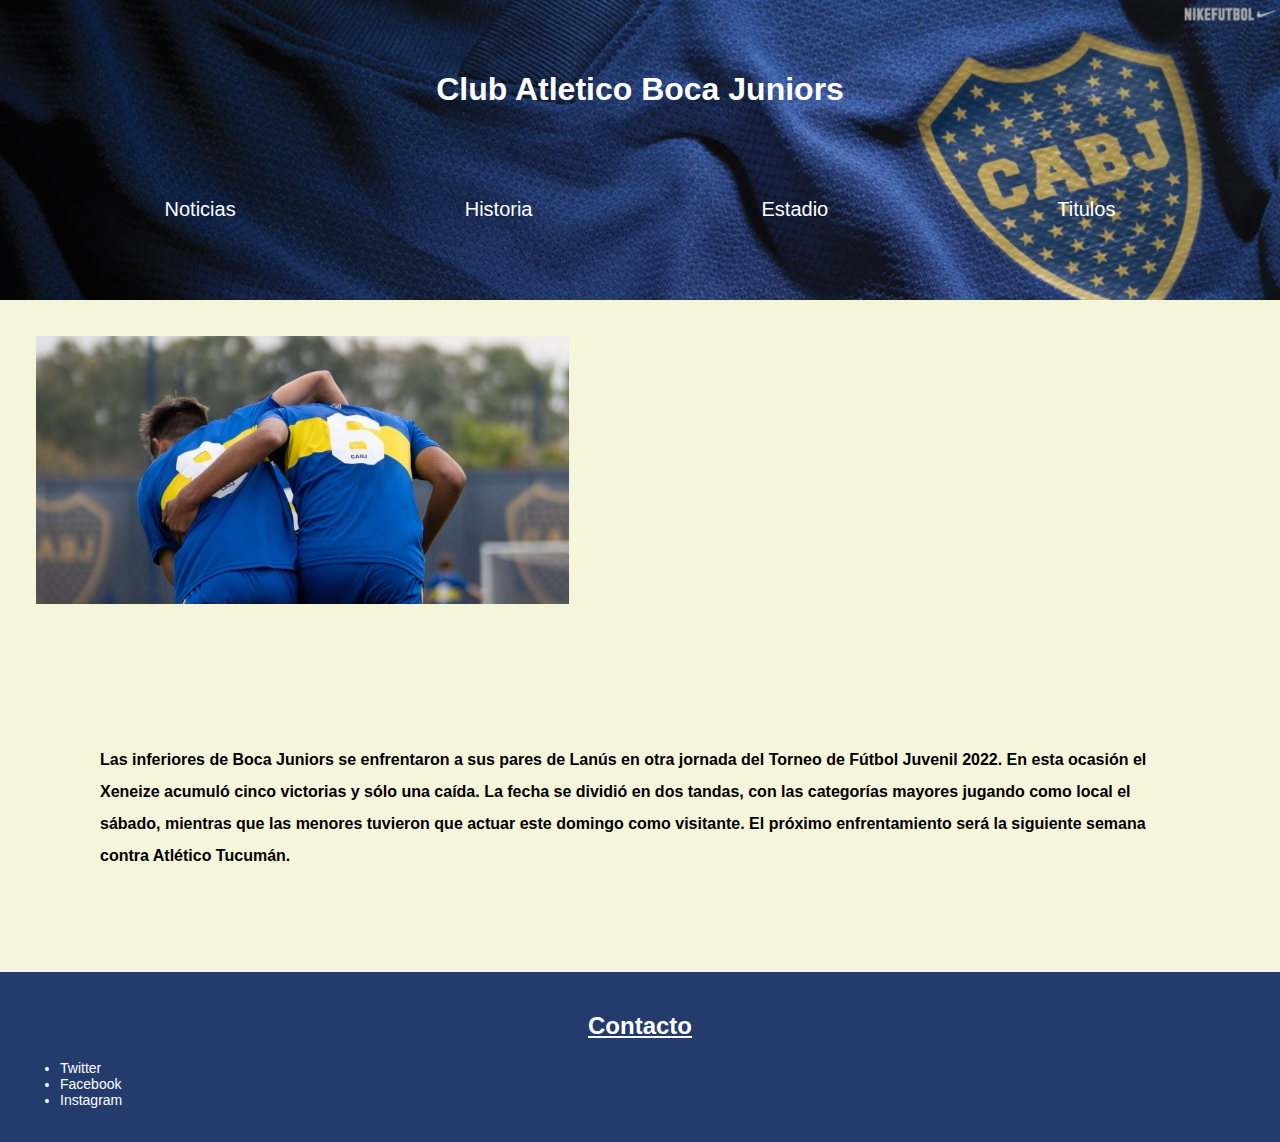
<file: index.html>
<!DOCTYPE html>
<html lang="es">
<head>
    <meta charset="UTF-8">
    <meta http-equiv="X-UA-Compatible" content="IE=edge">
    <meta name="viewport" content="width=device-width, initial-scale=1.0">
    <link rel="stylesheet" href="estilos.css">
    <title>Preentrega proyecto Final</title>
</head>
<body>
    <header>
            <h1>Club Atletico Boca Juniors</h1> <br> <br> <br>

        <nav>
            <a href=".//index.html">Noticias</a>
            <a href="./Pages/historia.html">Historia</a>
            <a href="./Pages/estadio.html">Estadio</a>
            <a href="./Pages/titulos.html">Titulos</a>
        </nav>
    </header>

    <div class="row">
        <aside>
            <img src="./Multimedia/inferiores.jpg" alt="">
        </aside>
        <section>
            <strong>Las inferiores de Boca Juniors se enfrentaron a sus pares de Lanús en otra jornada del Torneo de Fútbol Juvenil 2022. En esta ocasión el Xeneize acumuló cinco victorias y sólo una caída. La fecha se dividió en dos tandas, con las categorías mayores jugando como local el sábado, mientras que las menores tuvieron que actuar este domingo como visitante. El próximo enfrentamiento será la siguiente semana contra Atlético Tucumán.</strong>
        </section>
    </div>

    <footer>
        <h2>Contacto</h2>
        <ul>
            <li>Twitter</li>
            <li>Facebook</li>
            <li>Instagram</li>
        </ul>
    </footer>
</body>
</html>
</file>
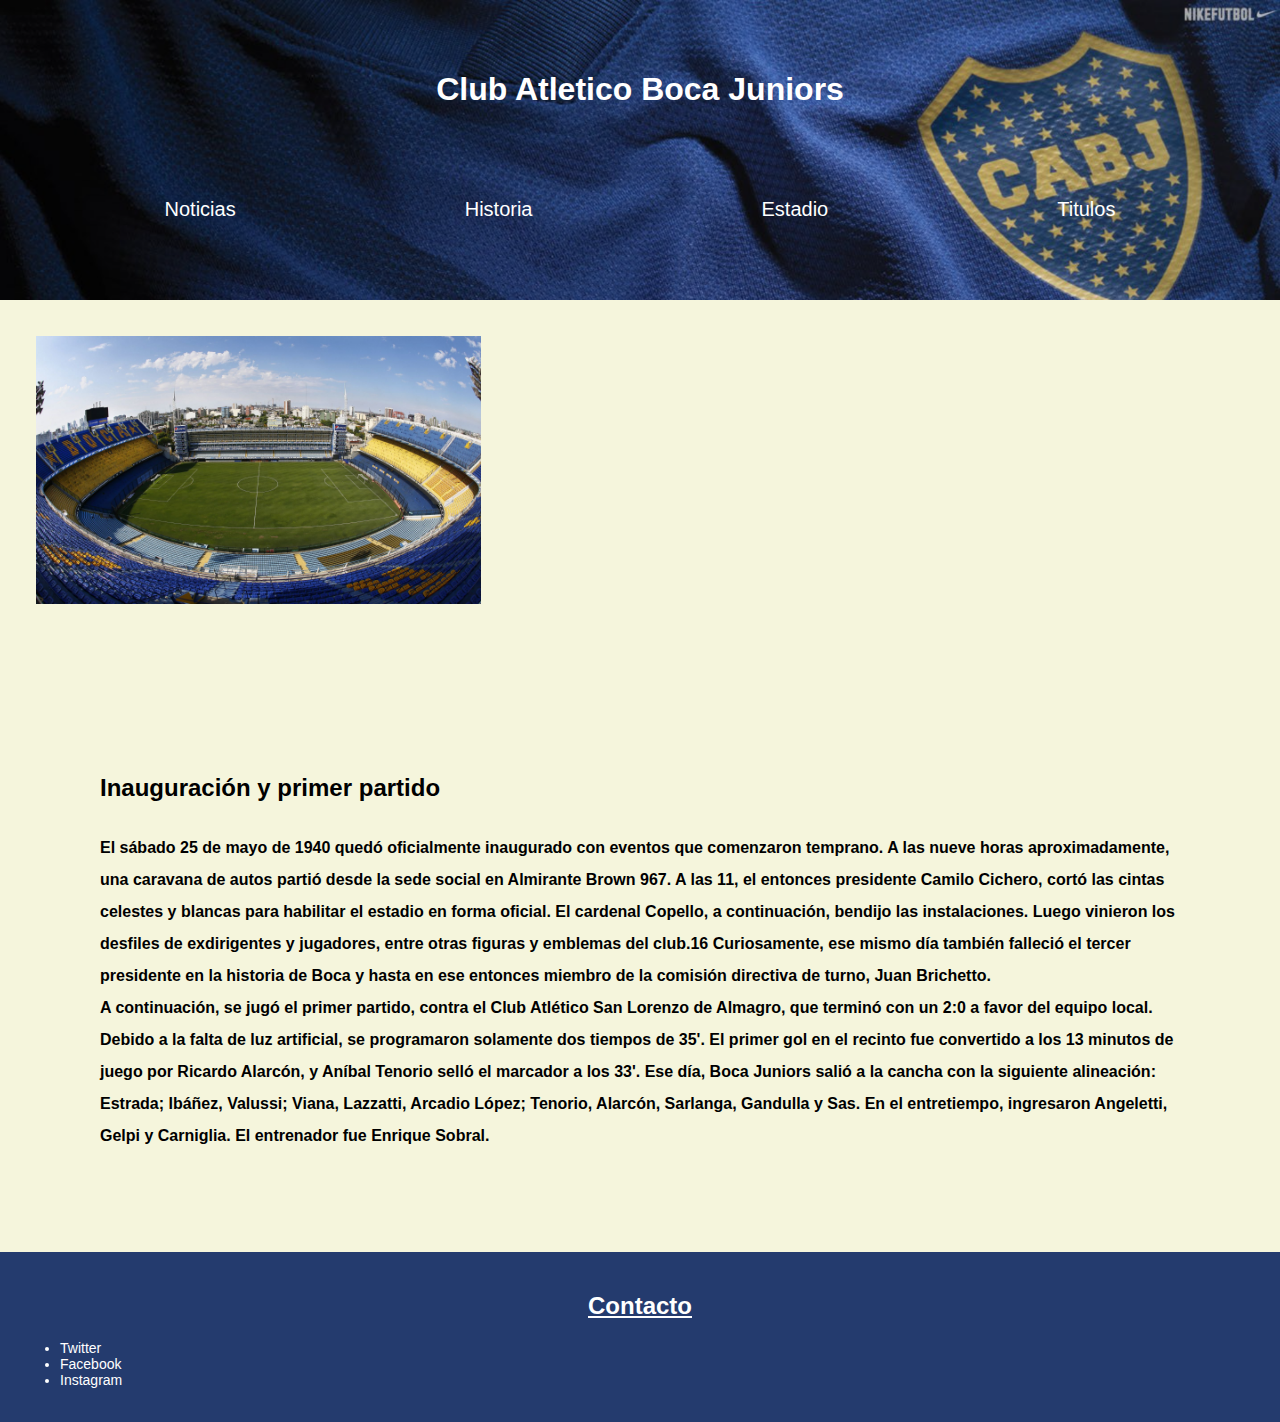
<file: Pages/estadio.html>
<!DOCTYPE html>
<html lang="es">
<head>
    <meta charset="UTF-8">
    <meta http-equiv="X-UA-Compatible" content="IE=edge">
    <meta name="viewport" content="width=device-width, initial-scale=1.0">
    <link rel="stylesheet" href="../estilos.css">
    <title>Preentrega proyecto Final</title>
</head>
<body>
    <header>
            <h1>Club Atletico Boca Juniors</h1> <br> <br> <br>

        <nav>
            <a href="../index.html">Noticias</a>
            <a href="./Pages/historia.html">Historia</a>
            <a href="estadio.html">Estadio</a>
            <a href="./Pages/titulos.html">Titulos</a>
        </nav>
    </header>

    <div class="row">
        <aside>
            <img src="../Multimedia/bombonera.jpg" alt="" class="bombonera">
        </aside>
        <section>
            <h2>Inauguración y primer partido</h2>
            <strong> El sábado 25 de mayo de 1940 quedó oficialmente inaugurado con eventos que comenzaron temprano. A las nueve horas aproximadamente, una caravana de autos partió desde la sede social en Almirante Brown 967. A las 11, el entonces presidente Camilo Cichero, cortó las cintas celestes y blancas para habilitar el estadio en forma oficial. El cardenal Copello, a continuación, bendijo las instalaciones. Luego vinieron los desfiles de exdirigentes y jugadores, entre otras figuras y emblemas del club.16​ Curiosamente, ese mismo día también falleció el tercer presidente en la historia de Boca y hasta en ese entonces miembro de la comisión directiva de turno, Juan Brichetto.</strong> <br>
            <strong>A continuación, se jugó el primer partido, contra el Club Atlético San Lorenzo de Almagro, que terminó con un 2:0 a favor del equipo local. Debido a la falta de luz artificial, se programaron solamente dos tiempos de 35'. El primer gol en el recinto fue convertido a los 13 minutos de juego por Ricardo Alarcón, y Aníbal Tenorio selló el marcador a los 33'.

                Ese día, Boca Juniors salió a la cancha con la siguiente alineación: Estrada; Ibáñez, Valussi; Viana, Lazzatti, Arcadio López; Tenorio, Alarcón, Sarlanga, Gandulla y Sas. En el entretiempo, ingresaron Angeletti, Gelpi y Carniglia. El entrenador fue Enrique Sobral.</strong>
        </section>
    </div>

    <footer>
        <h2>Contacto</h2>
        <ul>
            <li>Twitter</li>
            <li>Facebook</li>
            <li>Instagram</li>
        </ul>
    </footer>
</body>
</html>
</file>
<file: estilos.css>
*{
    box-sizing: border-box;
}

body {
    font-family: Arial, Helvetica, sans-serif;
    margin: 0;
    padding: 0;
}

header{
    height: 300px;
    padding: 50px;
    background-image: url(./Multimedia/fondoboca.png);
    background-repeat: no-repeat;
    background-size: cover;
    color: white;
    text-align: center;
}

nav {
    display: flex;
    height: 100px;
    flex-direction: row;
    justify-content: space-around
}

nav a{
    color: white;
    padding: 14px 20px;
    font-size: 20px;
    text-decoration: none
}

.row{
    display: flex;
    flex-wrap: wrap;
}

aside{
    flex: 30px;
    background-color: beige;
    padding: 20px;
}

img {
    padding: 16px;
    height: 300px;
}

.bombonera {
    padding: 16px;
}




section{
    flex: 70%;
    background-color: beige;
    padding: 100px;
    font-family: sans-serif;
    line-height: 2;
    flex-wrap: wrap;
}

footer{
    color: white;
    padding: 20px;
    text-align: center;
    background-color: #243b6e
}

footer h2 {
    text-decoration: underline;
}

ul{
    color: white;
    text-align: left;
    font-size: 14px;
}

@media screen and (max-width: 700px){
    nav, .row{
        flex-direction: column;
    }
}
</file>
